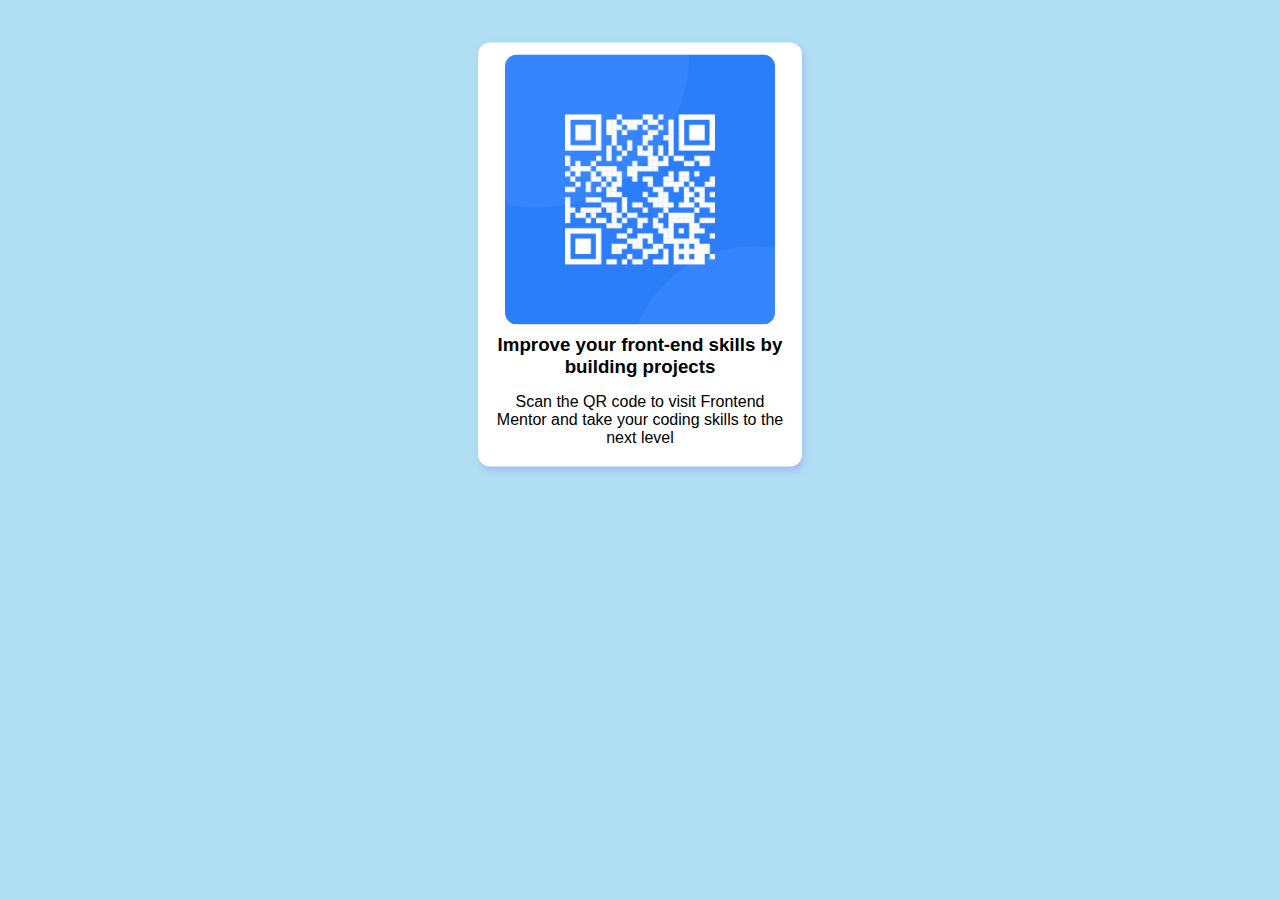
<file: componente de código QR/index.html>
<!DOCTYPE html>
<html lang="en">
<head>
  <meta charset="UTF-8">
  <meta name="viewport" content="width=device-width, initial-scale=1.0"> <!-- displays site properly based on user's device -->

  <link rel="icon" type="image/png" sizes="32x32" href="./images/favicon-32x32.png">

  <link rel="stylesheet" href="style.css">
  
  <title>Frontend Mentor | QR code component</title>

  <!-- Feel free to remove these styles or customise in your own stylesheet 👍 -->
  <style>
    .attribution { font-size: 11px; text-align: center; }
    .attribution a { color: hsl(228, 45%, 44%); }
  </style>
</head>
<body>

  <main>

    <img src="images/image-qr-code.png">


    <h3>Improve your front-end skills by building projects</h3>

    <p>Scan the QR code to visit Frontend Mentor and take your coding skills to the next level</p>
  </main>
  

</body>
</html>
</file>
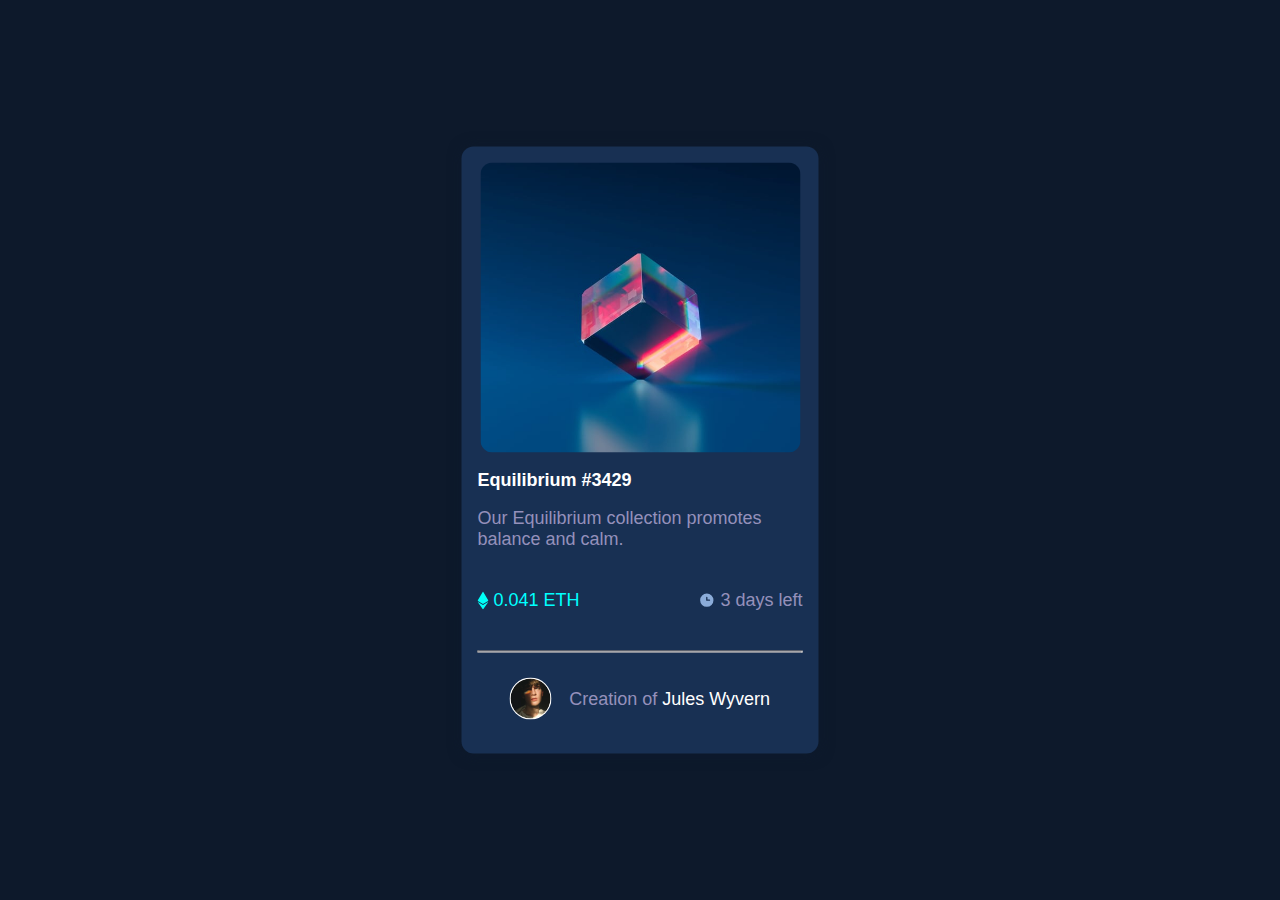
<file: nft-preview-card-component-main/index.html>
<!DOCTYPE html>
<html lang="pt-br">
<head>
  <meta charset="UTF-8">
  <meta name="viewport" content="width=device-width, initial-scale=1.0"> 

  <link rel="icon" type="image/png" sizes="32x32" href="./images/favicon-32x32.png">
  
  <title>Frontend Mentor | NFT preview card component</title>

  
  <style>
    *{
      margin: 0px;
      padding: 0px;
      font-size: 18px;
      font-family: Arial, Helvetica, sans-serif;
    }
    body{
      background-color: #0d192b;
      min-width: 375px;
      max-width: 1440px;
    }
    main{
      background-color: #183053;
      width: 325px;
      height: 575px;
      box-shadow: 1px 1px 14px  #0d1a2e9d;
      border-radius: 12px;
      padding: 16px;
      position: absolute;
      top: 50%;
      left: 50%;
      transform: translate(-50%, -50%);
    }
    div.box > img.prod{
       display: block;
       margin: auto;
       width: 320px;
       height: 290px;
       border-radius: 12px;
    }
    h1{
      color: white;
      font-weight: bold;
      margin-top: 17px;
      margin-bottom: 17px;
    }
    p{
      color: #9590bb;
      font-weight: 300;
      margin-top: 15px;
      margin-bottom: 15px;
      text-align: start;
    }
    div.flex-container{
      display: flex;
      justify-content: space-between;
      align-items: center;
      margin-top: 40px;
      margin-bottom: 40px;
    }
    div.flex-items {
      display: flex;
      align-items: center;
    }
    span#eth{
      color: cyan;
      margin-left: 5px;
    }
    span#day{
      color: rgb(149, 144, 187);
      margin-left: 5px;
    }
    hr{
      background-color: #24232e;
    }
    picture{
      display: flex;
      align-items: center;
      justify-content: space-evenly;
      margin-top: 25px;
      
    }
    img.ava{
      width: 40px;
      border-radius: 50px;
      padding: 1px;
      background-color: white;
     
    }
    span#autor{
      color: #9590bb;
      margin-left: -15px;
    }  
    a{
      color: white;
      text-decoration: none;
      font-size: 1em;
    }
    a:hover{
      text-decoration: underline;
    }

  </style>
</head>
<body>
  

 <main>

   <div class="box">
     <img class="prod" src="images/image-equilibrium.jpg">
   </div>

    <h1>Equilibrium #3429</h1>
    <p>Our Equilibrium collection promotes balance and calm.</p>

     <div class="flex-container">
          <div class="flex-items">
            <svg width="11" height="18" xmlns="http://www.w3.org/2000/svg"><path d="M11 10.216 5.5 18 0 10.216l5.5 3.263 5.5-3.262ZM5.5 0l5.496 9.169L5.5 12.43 0 9.17 5.5 0Z" fill="#00FFF8"/></svg> <span id="eth">0.041 ETH</span>
          </div>

           <div class="flex-items">
             <svg id="svg-day"  width="17" height="17" xmlns="http://www.w3.org/2000/svg"><path d="M8.305 2.007a6.667 6.667 0 1 0 0 13.334 6.667 6.667 0 0 0 0-13.334Zm2.667 7.334H8.305a.667.667 0 0 1-.667-.667V6.007a.667.667 0 0 1 1.334 0v2h2a.667.667 0 0 1 0 1.334Z" fill="#8BACD9"/></svg> <span id="day">3 days left</span>
           </div>
     </div>
     <hr>
    <picture id="avatar">
      <img class="ava" src="images/image-avatar.png"><span id="autor">Creation of <a href="#">Jules Wyvern</a></span>
    </picture>
 </main>

</body>
</html>
</file>
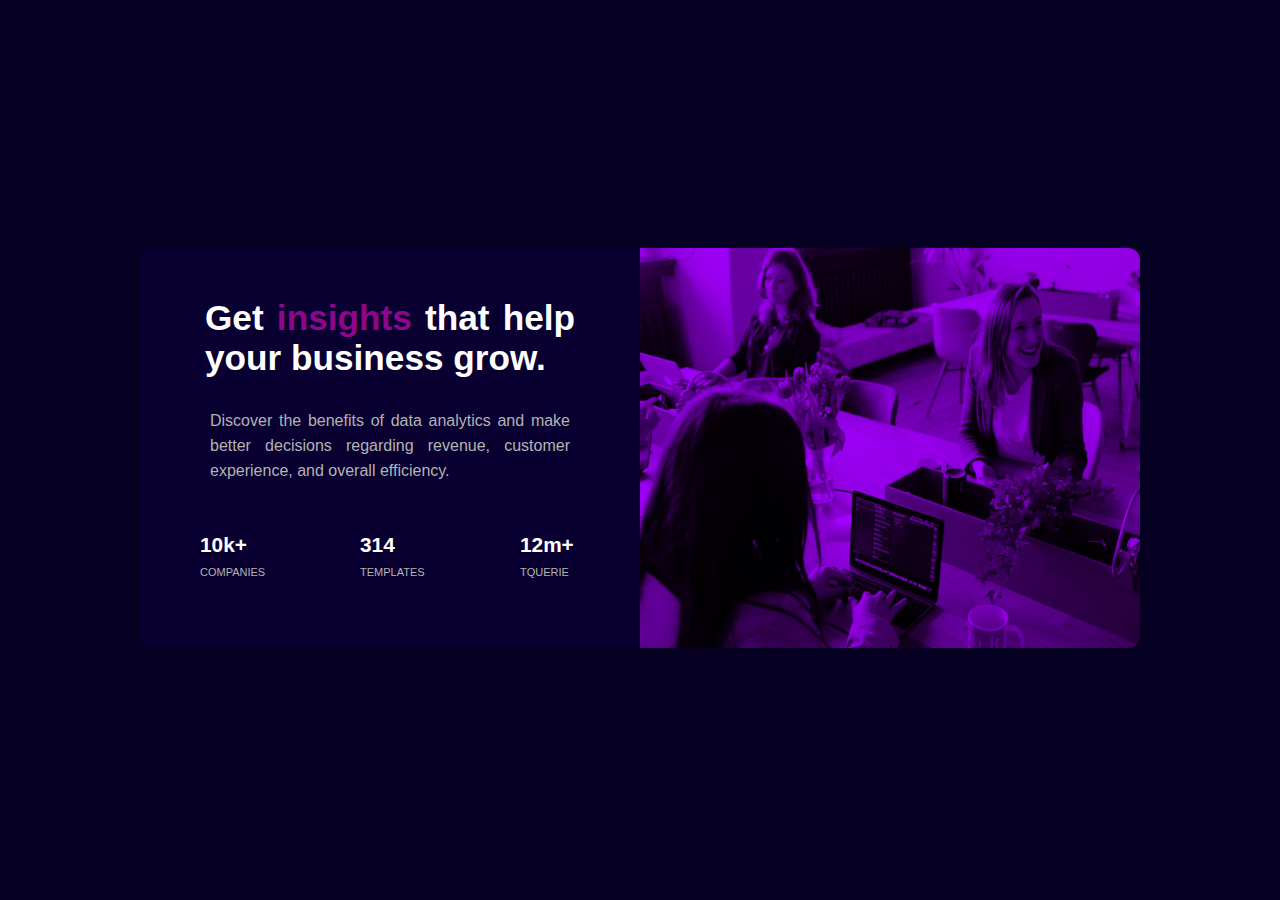
<file: stats-preview-card-component-main/index.html>
<!DOCTYPE html>
<html lang="pt-br">
<head>
  <meta charset="UTF-8">
  <meta name="viewport" content="width=device-width, initial-scale=1.0"> 
  <link rel="icon" type="image/png" sizes="32x32" href="./images/favicon-32x32.png">
  <title>Frontend Mentor | Stats preview card component</title>
  <style>

    *{
      margin: 0px;
      padding: 0px;
    }
    body{
      background-color: #060022;
    }
    main{
      justify-content: center;
      display: flex;
      position: absolute;
      top: 50%;
      left: 50%;
      transform: translate(-50%, -50%);

    }
    #container{
      background-color: #090031;
      color: white;
      width: 500px;
      height: 400px;
      border-radius: 12px 0px 0px 12px;
    }
    h1{
      font-family: Arial, Helvetica, sans-serif;
      font-size: 2.2em;
      text-align: justify;
      width: 370px;
      margin: auto;
      margin-top: 50px;
    }
    h1 > span{
      color: #8d068d;
    }
    p{
      font-size: 1em;
      text-align: justify;
      font-family: -apple-system, BlinkMacSystemFont, 'Segoe UI', Roboto, Oxygen, Ubuntu, Cantarell, 'Open Sans', 'Helvetica Neue', sans-serif;
      line-height: 25px;  
      width: 360px;
      margin: auto;
      margin-top: 30px;
      color: #b3b3b3;
    }
    .grid-container{
      display: grid;
      grid-template-columns:10px 10px 10px;
      grid-template-rows: 0px 0px 0px; 
      column-gap: 150px;
      row-gap: 0px;
      margin-top: 50px;
      margin-left: 60px;
      justify-content: start;
    }
    .grid-container > span{
      font-size: 1.3em;
      font-family: Arial, Helvetica, sans-serif;
      font-weight: bolder;
    }
    .grid-container >p{
      color: #b3b3b3;
      margin-top: 25px;
      font-family: Arial, Helvetica, sans-serif;
      font-variant: small-caps;
    }
    picture > img{
     width: 500px;
     height: 400px;
     border-radius: 0px 12px 12px 0px;
    }
  </style>
</head>
<body>
<main>
  <div id="container">
  
      <h1>Get <span>insights</span> that help your business grow.</h1>
  
      <p>
        Discover the benefits of data analytics and make better decisions regarding revenue, customer
        experience, and overall efficiency.
      </p>
  
      <div class="grid-container">
      
        <span>10k+</span>
        <span>314</span> 
        <span>12m+</span> 
       <p>companies</p>
       <p>templates</p>
       <p>tquerie</p>
      </div>
  </div>
  
  <picture>
    <img src="images/image-header-mobile-roxo.jpg">
  </picture>
</main>


</body>
</html>
</file>
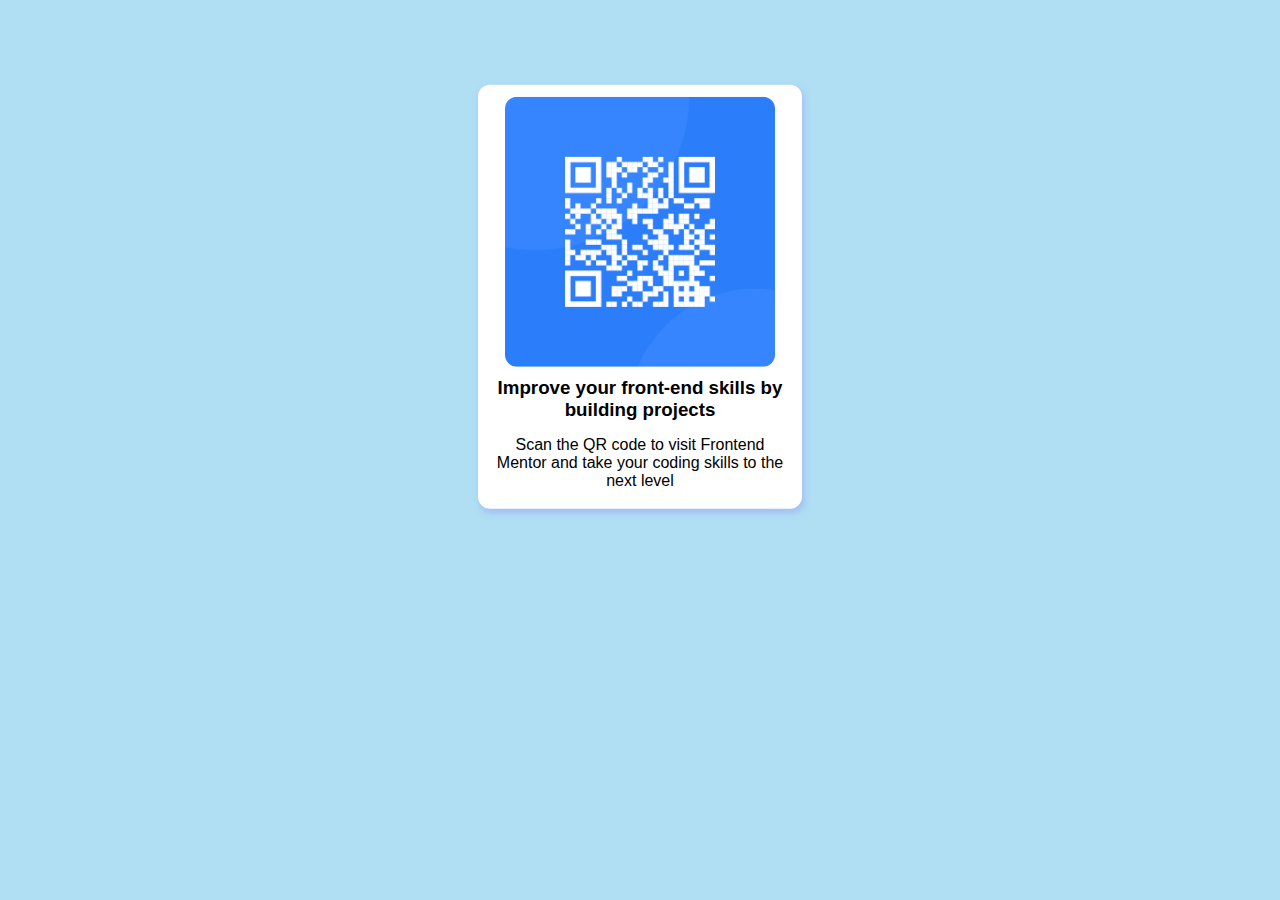
<file: componente de código QR/HTML/index.html>
<!DOCTYPE html>
<html lang="en">
<head>
  <meta charset="UTF-8">
  <meta name="viewport" content="width=device-width, initial-scale=1.0"> <!-- displays site properly based on user's device -->

  <link rel="icon" type="image/png" sizes="32x32" href="../images/favicon-32x32.png">

  <link rel="stylesheet" href="../CSS/style.css">
  
  <title>Frontend Mentor | QR code component</title>

  <!-- Feel free to remove these styles or customise in your own stylesheet 👍 -->
  <style>
    .attribution { font-size: 11px; text-align: center; }
    .attribution a { color: hsl(228, 45%, 44%); }
  </style>
</head>
<body>

  <main>

    <img src="../images/image-qr-code.png">


    <h3>Improve your front-end skills by building projects</h3>

    <p>Scan the QR code to visit Frontend Mentor and take your coding skills to the next level</p>
  </main>
  

</body>
</html>
</file>
<file: componente de código QR/style.css>
@charset "UTF-8";

*{
    padding: 0px;
    margin: 0px;
}

body{
    background-color: #83cceea2;
}

main{
    background-color: white;
    width: 300px;
    height: 400px;
    margin: auto;
    transform: translate( 0%, 10%);
    border-radius: 12px;
    padding: 12px;
    box-shadow: 2px 4px 7px #9090f06e;
}
img{
    display: block;
    width: 90%;
    margin: auto;
    border-radius: 12px;
    
}
h3{
    padding-top: 10px;
    text-align: center;
    font-family: -apple-system, BlinkMacSystemFont, 'Segoe UI', Roboto, Oxygen, Ubuntu, Cantarell, 'Open Sans', 'Helvetica Neue', sans-serif;
}
p{
    padding-top: 15px;
    font-family: Arial, Helvetica, sans-serif;
    text-align: center;
    font-weight: 500;
}
</file>
<file: componente de código QR/CSS/style.css>
@charset "UTF-8";

*{
    padding: 0px;
    margin: 0px;
}

body{
    background-color: #83cceea2;
}

main{
    background-color: white;
    width: 300px;
    height: 400px;
    margin: auto;
    transform: translate( 0%, 20%);
    border-radius: 12px;
    padding: 12px;
    box-shadow: 2px 4px 7px #9090f06e;
}
img{
    display: block;
    width: 90%;
    margin: auto;
    border-radius: 12px;
    
}
h3{
    padding-top: 10px;
    text-align: center;
    font-family: -apple-system, BlinkMacSystemFont, 'Segoe UI', Roboto, Oxygen, Ubuntu, Cantarell, 'Open Sans', 'Helvetica Neue', sans-serif;
}
p{
    padding-top: 15px;
    font-family: Arial, Helvetica, sans-serif;
    text-align: center;
    font-weight: 500;
}
</file>
